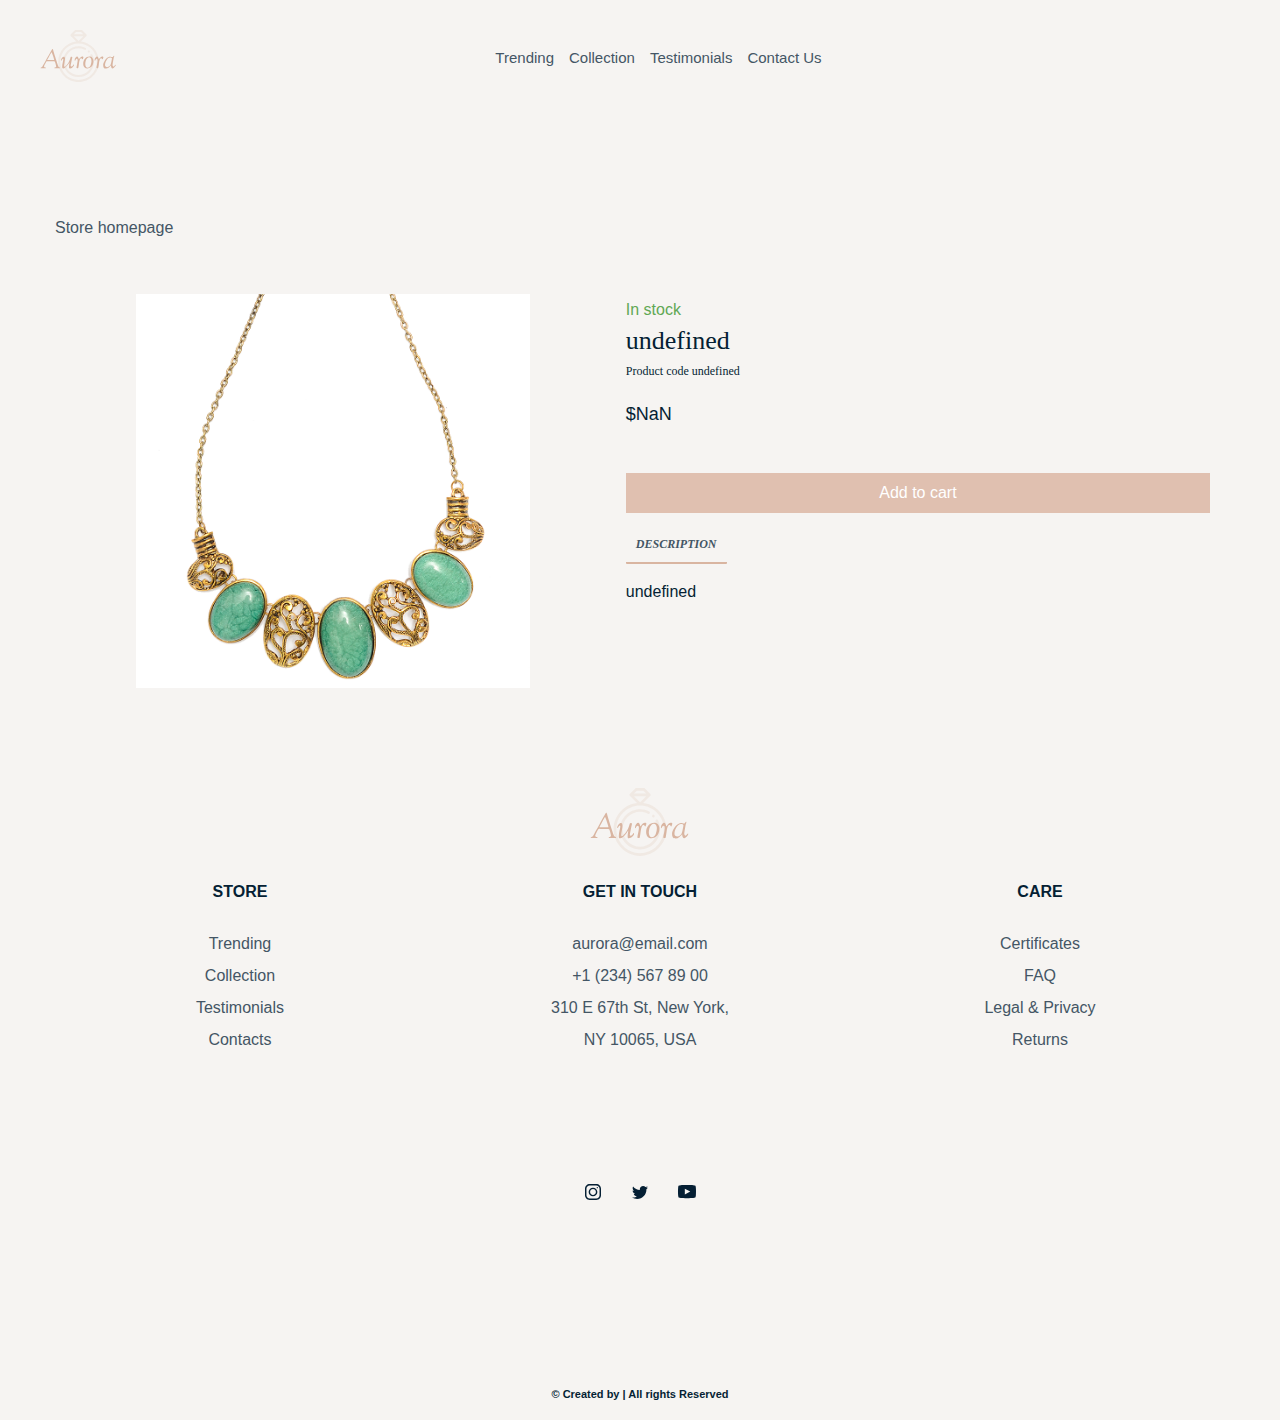
<file: product-info.html>
<!DOCTYPE html>
<html lang="en">
<head>
    <meta charset="UTF-8">
    <meta http-equiv="X-UA-Compatible" content="IE=edge">
    <meta name="viewport" content="width=device-width, initial-scale=1.0">
    <link rel="stylesheet" href="styles/style.css" />
    <link rel="stylesheet" href="styles/product-info.css" />
</head>
<body>
    <script src="script/product-info.js"></script>
    <script src="script/header-footer.js"></script>
</body>
</html>
</file>
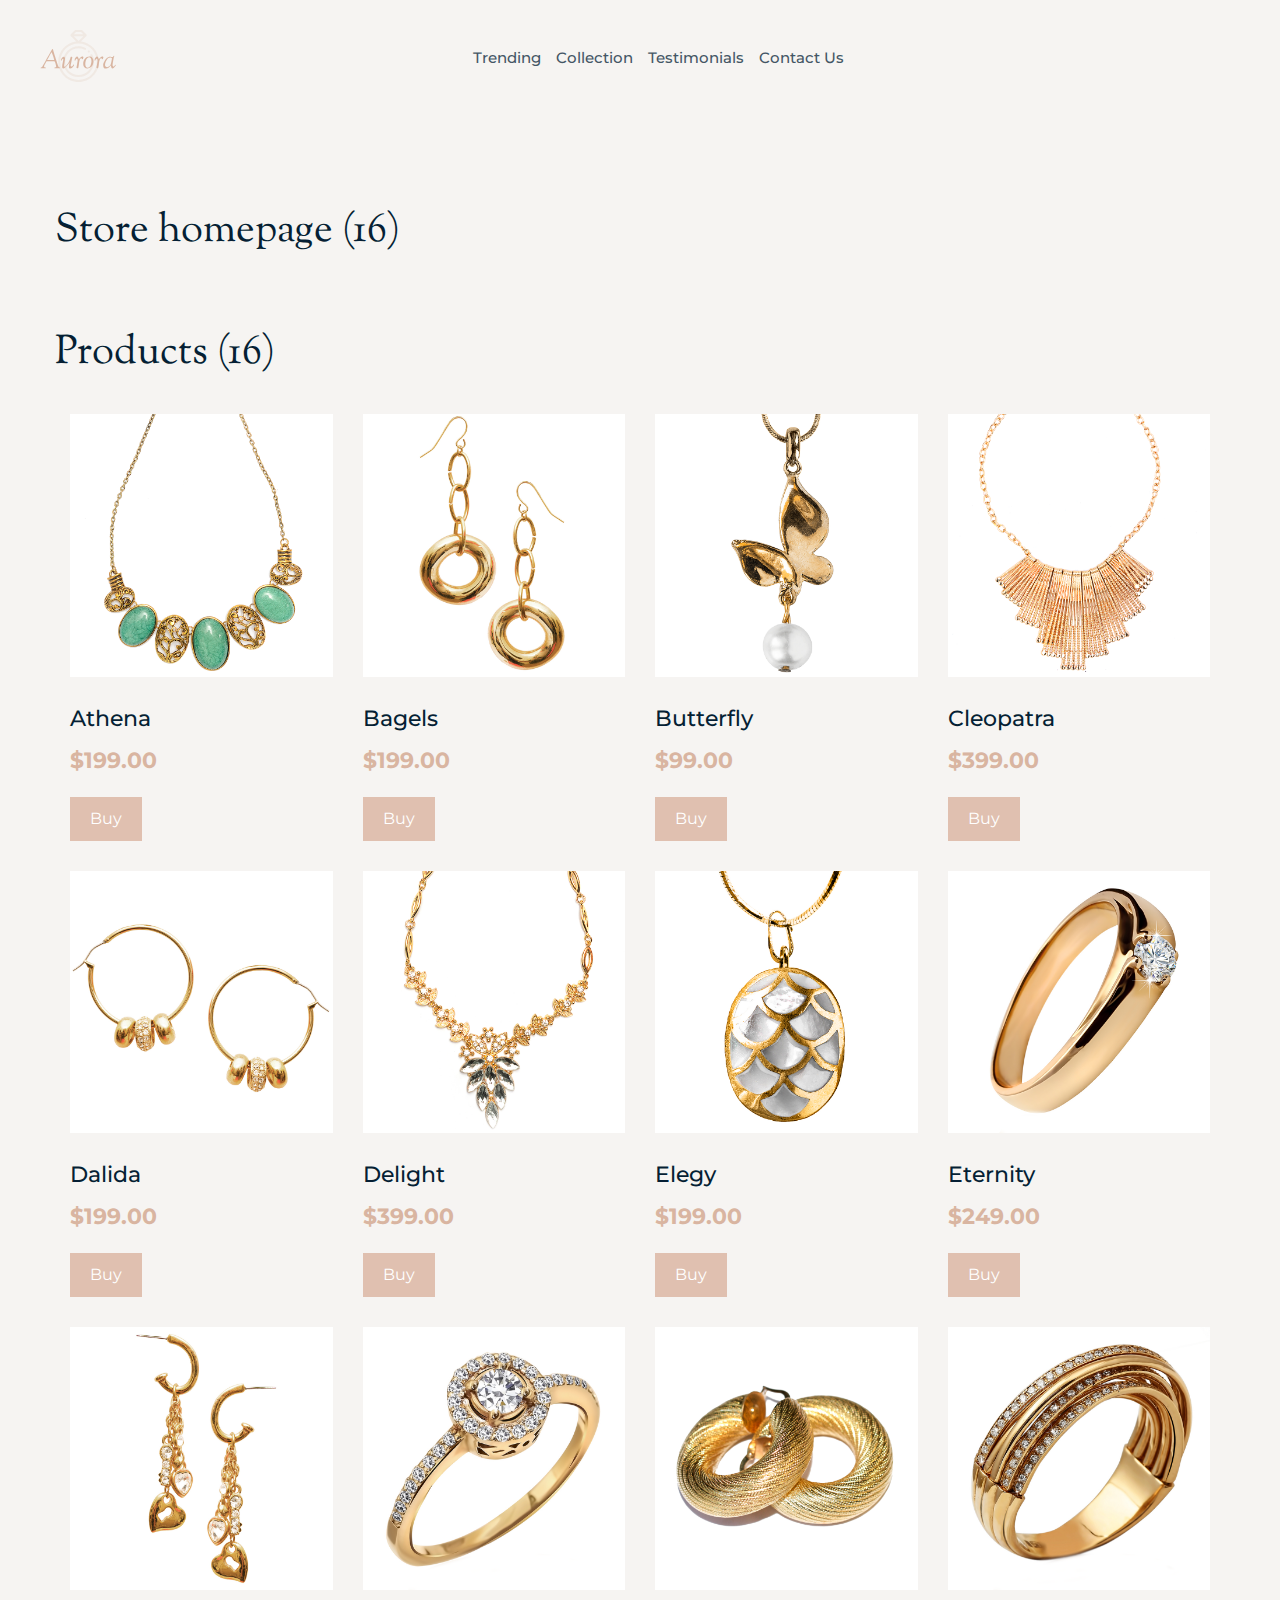
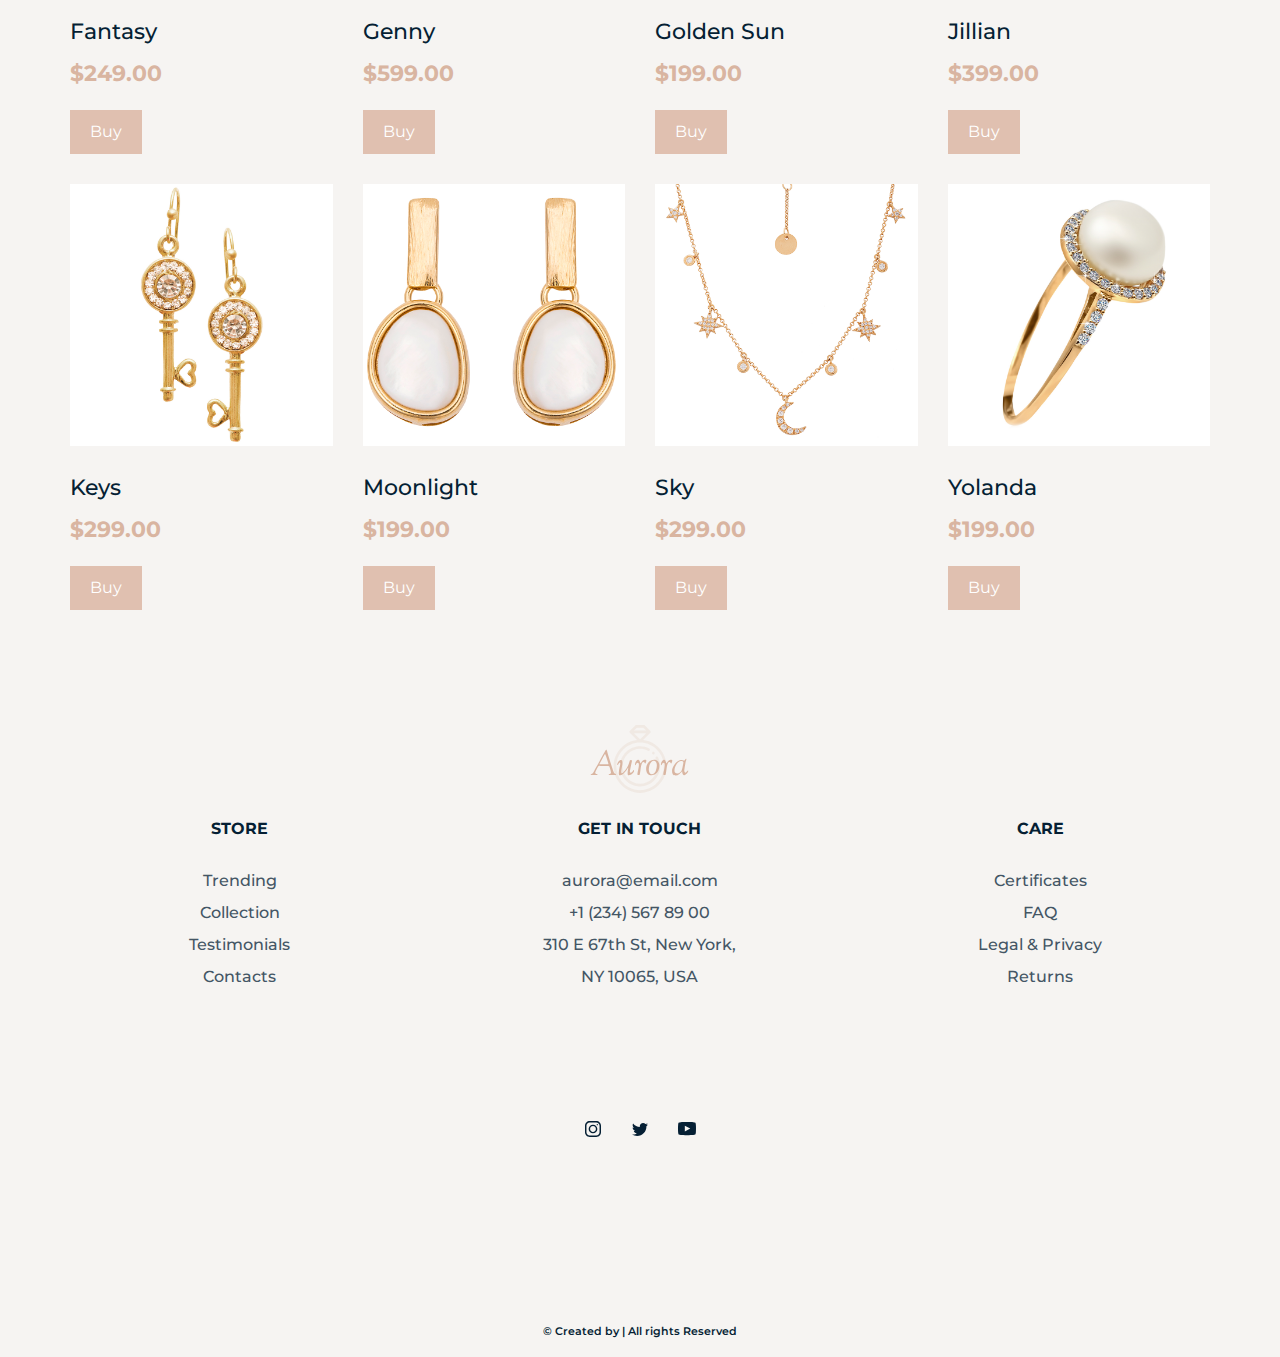
<file: store.html>
<!DOCTYPE html>
<html lang="en">
<head>
    <meta charset="UTF-8">
    <meta http-equiv="X-UA-Compatible" content="IE=edge">
    <meta name="viewport" content="width=device-width, initial-scale=1.0">
    <link rel="stylesheet" href="styles/style.css" />
    <link rel="stylesheet" href="styles/store-page.css" />
</head>
<body>
    <main id="main">
    </main>
    <script src="script/header-footer.js"></script>
    <script src="script/store-page.js"></script>
</body>
</html>
</file>
<file: styles/style.css>
@import url('https://fonts.googleapis.com/css2?family=Montserrat:wght@100;200;300;400;500;600;700;800;900&family=Sorts+Mill+Goudy:ital@0;1&display=swap');

html {
    scroll-behavior: smooth;
}

:root {
    --dark-blue: #051F34;
    --dark-grey: #445665;
    --lighter-gray: #65737F;
    --light-gray: #C6C9CC;
    --faint-gray: #E2DEDB;
    --peach: #D9B5A1;
    --gray-peach: #CDC5C1;
    --lighter-peach: #E0C0B0;
    --midtone-peach: #EADBD3;
    --light-peach: #EFE8E3;
    --off-white: #F6F4F2;
}

body {
    min-height: 100%
}

h2 {
    font-family: 'Sorts Mill Goudy', serif;
    color: var(--dark-blue);
    font-weight: 200;
    line-height: 1em;
    font-size: 54px;
    margin: 0;
    padding: 0;
    text-align: start;
}

h3 {
    font-family: 'Montserrat';
    color: var(--peach);
    font-weight: 700;
    font-size: 12px;
    margin: 0;
    padding: 0;
    text-align: start;
}

h4 {
    font-family: 'Sorts Mill Goudy', serif;
    color: var(--dark-blue);
    font-weight: 300;
    font-size: 26px;
    margin: 0;
    padding: 0;
    text-align: start;
}

h5 {
    font-family: 'Montserrat', sans-serif;
    color: var(--dark-blue);
    font-weight: 500;
    font-size: 18px;
    margin: 0;
    padding: 0;
    text-align: start;
}

h6 {
    font-style: italic;
    font-family: 'Sorts Mill Goudy', serif;
    color: var(--dark-grey);
    font-weight: 100;
    font-size: 22px;
    margin: 0;
    padding: 0;
    text-align: start;
}

p {
    font-family: 'Montserrat', sans-serif;
    color: var(--dark-grey);
    font-weight: 500;
    line-height: 2em;
    font-size: 16px;
    margin: 0;
    padding: 0;
    text-align: start;
}

a {
    text-decoration: none;
}

svg {
    fill: var(--dark-blue);
    transition: 0.3s;
}

svg:hover {
    fill: var(--peach);
}

button {
    font-family: 'Montserrat', sans-serif;
    color: white;
    font-weight: 800;
    font-size: 16px;
    background-color: var(--lighter-peach);
    border: 0px;
    transition: 0.3s;
}

    button:hover {
        background-color: var(--peach);
    }

body {
    margin: 0px;
    padding: 0px;
    background-color: var(--off-white);
}

.centered {
    text-align: center;
}

.centered-horizontally {
    display: flex;
    flex-direction: column;
    align-items: center;
}

.space-between {
    display: flex;
    flex-direction: row;
    justify-content: space-between;
}

.responsive {
    width: 100%;
    height: auto;
}

.peach {
    color: var(--peach);
}

.hero-title {
    font-size: 90px;
}

.small{
    font-size: 11px;
}

@media (max-width: 767px) {
    .hero-title {
        font-size: 54px;
    }
}
</file>
<file: styles/product-info.css>
:root {
    --yellow: #FFD082;
    --green: #61A854;
}

main{
    padding: 212px 40px 100px 40px;
}

.main-width {
    width: 1170px;
}

p.homepage:hover{
    color: var(--yellow);
}

.item {
    margin-top: 50px;
    display: flex;
}

.left {
    box-sizing: border-box;
    width: 48.72%;
    padding-left: 15px;
    padding-right: 15px;
}

img.product-info {
    width: 75%;
    height: inherit;
}

.right {
    width: 51.28%;
    padding-left: 15px;
    padding-right: 15px;
}

p.stocked {
    color: var(--green);
}

h3.product-info {
    margin-top: 8px;
    font-size: 12px;
    font-weight: 500;
    color: var(--dark-blue);
}

h5.product-info {
    margin-top: 25px;
    margin-bottom: 48px;
}

button.product-info {
    width: 100%;
    height: 40px;
    font-weight: 400;
}

div.product-info {
    display: inline-block;
    padding: 0 10px 10px 10px;
    border-bottom: 2px solid var(--peach);
    border-radius: 1px;
    margin-top: 24px;
    margin-bottom: 16px;
}

h6.product-info {
    margin: 0;
    padding: 0;
    font-size: 12px;
    font-weight: 600;
}

p.product-info {
    font-weight: 500;
    line-height: 1.5em;
    color: var(--dark-blue);
}

@media (max-width: 1250px) {
    .main-width {
        width: 100%;
    }
}
</file>
<file: styles/store-page.css>
main {
    padding: 212px 40px 100px 40px;
}

h2 {
    font-size: 40px;
}

.main-width {
    width: 1170px;
}

.homepage{
    margin-bottom: 82px;
}

#store-page-items {
    margin-top: 25px;
    display: flex;
    flex-wrap: wrap;
}

div.store-item {
    margin: 15px;
    width: calc(25% - 30px);
}

h5.store-item {
    margin-top: 24px;
    font-size: 21.5px;
    font-weight: 500;
}

h3.store-item {
    margin-top: 16px;
    font-size: 21.5px;
}

button.store-item {
    margin-top: 24px;
    padding: 12px 20px 13px 20px;
    font-weight: 400;
}

@media (max-width: 1250px) {
    .main-width {
        width: 100%;
    }
}

@media (max-width: 1250px) {
    main {
        padding-left: 32px;
        padding-right: 32px;
    }

    div.store-item {
        width: calc(50% - 30px);
    }
}

@media (max-width: 1250px) {
    main {
        padding-left: 24px;
        padding-right: 24px;
    }

    div.store-item {
        width: 100%;
    }
}
</file>
